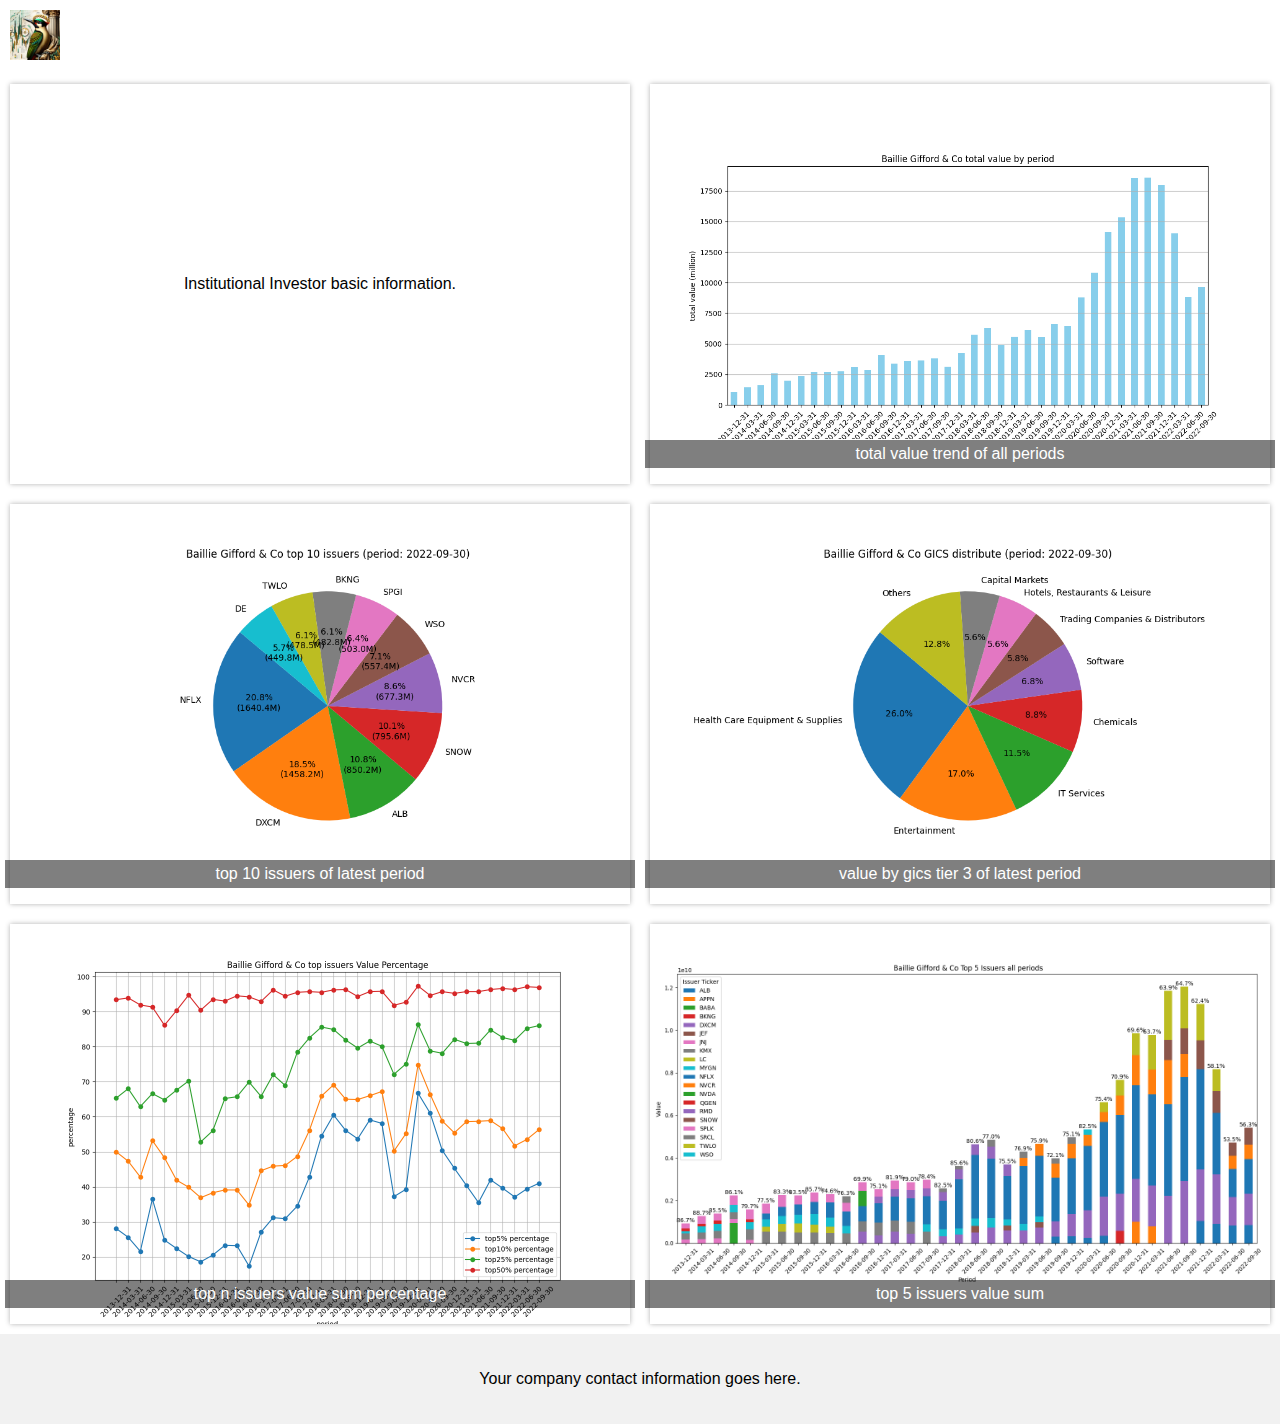
<file: templates/1088875.html>
<!DOCTYPE html>
<html lang="en">
<head>
    <meta charset="UTF-8">
    <meta name="viewport" content="width=device-width, initial-scale=1.0">
    <title> {{manager_name}} Institutional Investor profile - Secpicus</title>
    <link rel="stylesheet" href="../static/styles.css">
</head>
<body>
    <header>
        <img src="../static/logo.png" alt="Logo" id="logo">
    </header>

    <div class="module-container">
        <div class="module">
            <p>Institutional Investor basic information.</p>
        </div>
        <!-- Repeat for each image module -->
        <div class="module">
            <img src="../static/1088875/total_value_trend.png" alt="total value trend" class="module-img">
            <p class="image-description">total value trend of all periods</p>
        </div>

        <div class="module">
            <img src="../static/1088875/top10_issuers_of_latest_period.png" alt="top 10 issuers of latest period" class="module-img">
            <p class="image-description">top 10 issuers of latest period</p>
        </div>

        <div class="module">
            <img src="../static/1088875/value_sum_by_gics.png" alt="value by gics tier 3 of latest period" class="module-img">
            <p class="image-description">value by gics tier 3 of latest period</p>
        </div>

        <div class="module">
            <img src="../static/1088875/topn_issuers_value_sum_percent.png" alt="top n issuers value sum percentage" class="module-img">
            <p class="image-description">top n issuers value sum percentage</p>
        </div>

        <div class="module">
            <img src="../static/1088875/top5_issuers_of_all_periods.png" alt="top 5 issuers value sum" class="module-img">
            <p class="image-description">top 5 issuers value sum</p>

        </div>


    </div>


    <footer>
        <p>Your company contact information goes here.</p>
    </footer>

    <!-- <script src="../static/manager.js"></script> -->
</body>
</html>
</file>
<file: static/styles.css>
body {
    font-family: Arial, sans-serif;
    margin: 0;
    padding: 0;
    box-sizing: border-box;
}

header {
    padding: 10px;
}

#logo {
    width: 50px;
    height: 50px;
}

.module-container {
    display: flex;
    flex-wrap: wrap;
    justify-content: space-around;
}

.module {
    width: calc(50% - 20px); /* 减去边距确保两个模块可以并排 */
    height: 400px;
    margin: 10px;
    box-shadow: 0 0 5px rgba(0,0,0,0.3);
    position: relative;
    display: flex;
    flex-direction: column;
    align-items: center;
    justify-content: center;
}

.module-img {
    max-width: 100%;
    max-height: 100%;
    object-fit: cover;
    cursor: pointer;
}

.image-description {
    position: absolute;
    bottom: 0;
    width: 100%;
    text-align: center;
    background-color: rgba(0,0,0,0.5);
    color: white;
    padding: 5px;
}


/* ... 现有的 CSS ... */

.modal {
    display: none;
    position: fixed;
    z-index: 1;
    padding-top: 100px;
    left: 0;
    top: 0;
    width: 100%;
    height: 100%;
    overflow: auto;
    background-color: rgb(0, 0, 0);
    background-color: rgba(0, 0, 0, 0.9);
}

.modal-content {
    margin: auto;
    display: block;
    width: 80%;
    max-width: 700px;
}

.close {
    position: absolute;
    top: 15px;
    right: 35px;
    color: #f1f1f1;
    font-size: 40px;
    font-weight: bold;
    cursor: pointer;
}

.close:hover,
.close:focus {
    color: #bbb;
    text-decoration: none;
    cursor: pointer;
}

#caption {
    margin: auto;
    display: block;
    width: 80%;
    max-width: 700px;
    text-align: center;
    color: #ccc;
    padding: 10px 0;
    height: 150px;
}



footer {
    text-align: center;
    padding: 20px;
    background-color: #f1f1f1;
}
</file>
